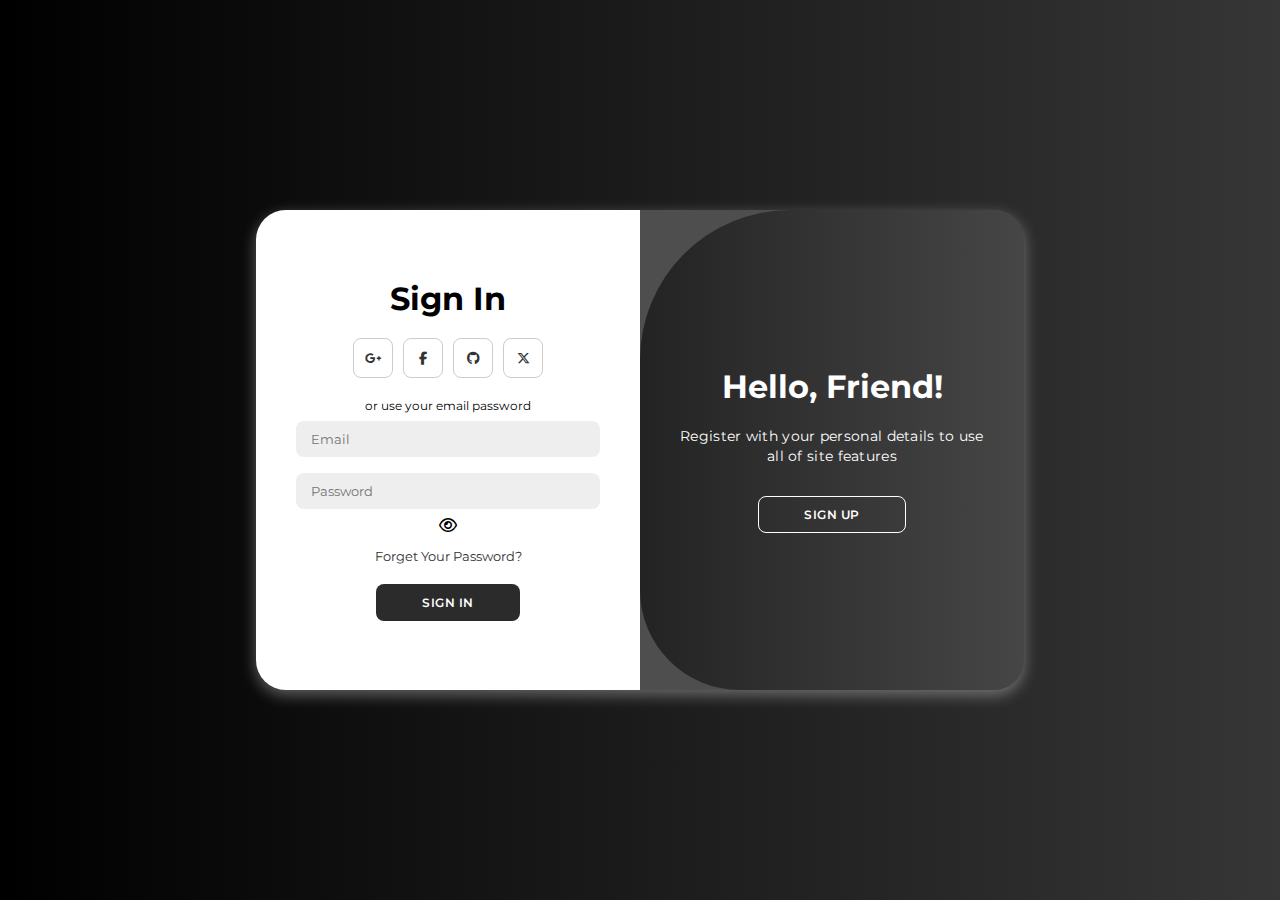
<file: index.html>
<!DOCTYPE html>
<html lang="en">

<head>
    <meta charset="UTF-8">
    <meta name="viewport" content="width=device-width, initial-scale=1.0">
    <link rel="stylesheet" href="https://cdnjs.cloudflare.com/ajax/libs/font-awesome/6.4.2/css/all.min.css">
    <link rel="stylesheet" href="index.css">
    <title>SignIn/SignUp</title>
</head>

<body>

    <div class="container" id="container">
        <div class="form-container sign-up">
            <form>
                <h1>Create Account</h1>
                <div class="social-icons">
                    <a href="#" class="icon"><i class="fa-brands fa-google-plus-g"></i></a>
                    <a href="#" class="icon"><i class="fa-brands fa-facebook-f"></i></a>
                    <a href="#" class="icon"><i class="fa-brands fa-github"></i></a>
                    <a href="#" class="icon"><i class="fa-brands fa-x-twitter"></i></i></a>
                </div>
                <span>or use your email for registeration</span>
                <input type="text" placeholder="Name">
                <input type="email" placeholder="Email">
                <input type="password" placeholder="Password">
                <i class="far fa-eye" id="togglePassword"></i>
                <button>Sign Up</button>
            </form>
        </div>
        <div class="form-container sign-in">
            <form>
                <h1>Sign In</h1>
                <div class="social-icons">
                    <a href="#" class="icon"><i class="fa-brands fa-google-plus-g"></i></a>
                    <a href="#" class="icon"><i class="fa-brands fa-facebook-f"></i></a>
                    <a href="#" class="icon"><i class="fa-brands fa-github"></i></a>
                    <a href="#" class="icon"><i class="fa-brands fa-x-twitter"></i></i></a>
                </div>
                <span>or use your email password</span>
                <input type="email" placeholder="Email">
                <input type="password" id="id_password" placeholder="Password">
                <i class="far fa-eye" id="togglePassword"></i>
                <a href="#">Forget Your Password?</a>
                <button>Sign In</button>
            </form>
        </div>
        <div class="toggle-container">
            <div class="toggle">
                <div class="toggle-panel toggle-left">
                    <h1>Welcome Back!</h1>
                    <p>Enter your personal details to use all of site features</p>
                    <button class="hidden" id="login">Sign In</button>
                </div>
                <div class="toggle-panel toggle-right">
                    <h1>Hello, Friend!</h1>
                    <p>Register with your personal details to use all of site features</p>
                    <button class="hidden" id="register">Sign Up</button>
                </div>
            </div>
        </div>
    </div>

    <script src="index.js"></script>
</body>

</html>
</file>
<file: index.css>
@import url('https://fonts.googleapis.com/css2?family=Montserrat:wght@300;400;500;600;700&display=swap');

* {
    margin: 0;
    padding: 0;
    box-sizing: border-box;
    font-family: 'Montserrat', sans-serif;
}

body {
    background-color: #2e2e2e;
    background: linear-gradient(to right, #000000, #363636);
    display: flex;
    align-items: center;
    justify-content: center;
    flex-direction: column;
    height: 100vh;
}

.container {
    background-color: #4e4e4e;
    border-radius: 30px;
    box-shadow: 0 5px 15px rgba(255, 255, 255, 0.35);
    position: relative;
    overflow: hidden;
    width: 768px;
    max-width: 100%;
    min-height: 480px;
}

.container p {
    font-size: 14px;
    line-height: 20px;
    letter-spacing: 0.3px;
    margin: 20px 0;
}

.container span {
    font-size: 12px;
}

.container a {
    color: #333;
    font-size: 13px;
    text-decoration: none;
    margin: 15px 0 10px;
}

.container button {
    background-color: #2b2b2b;
    color: #fff;
    font-size: 12px;
    padding: 10px 45px;
    border: 1px solid transparent;
    border-radius: 8px;
    font-weight: 600;
    letter-spacing: 0.5px;
    text-transform: uppercase;
    margin-top: 10px;
    cursor: pointer;
}

.container button.hidden {
    background-color: transparent;
    border-color: #fff;
}

.container form {
    background-color: #fff;
    display: flex;
    align-items: center;
    justify-content: center;
    flex-direction: column;
    padding: 0 40px;
    height: 100%;
}

.container input {
    background-color: #eee;
    border: none;
    margin: 8px 0;
    padding: 10px 15px;
    font-size: 13px;
    border-radius: 8px;
    width: 100%;
    outline: none;
}

.form-container {
    position: absolute;
    top: 0;
    height: 100%;
    transition: all 0.6s ease-in-out;
}

.sign-in {
    left: 0;
    width: 50%;
    z-index: 2;
}

.container.active .sign-in {
    transform: translateX(100%);
}

.sign-up {
    left: 0;
    width: 50%;
    opacity: 0;
    z-index: 1;
}

.container.active .sign-up {
    transform: translateX(100%);
    opacity: 1;
    z-index: 5;
    animation: move 0.6s;
}

@keyframes move {

    0%,
    49.99% {
        opacity: 0;
        z-index: 1;
    }

    50%,
    100% {
        opacity: 1;
        z-index: 5;
    }
}

.social-icons {
    margin: 20px 0;
}

.social-icons a {
    border: 1px solid #ccc;
    border-radius: 20%;
    display: inline-flex;
    justify-content: center;
    align-items: center;
    margin: 0 3px;
    width: 40px;
    height: 40px;
}

.toggle-container {
    position: absolute;
    top: 0;
    left: 50%;
    width: 50%;
    height: 100%;
    overflow: hidden;
    transition: all 0.6s ease-in-out;
    border-radius: 150px 0 0 100px;
    z-index: 1000;
}

.container.active .toggle-container {
    transform: translateX(-100%);
    border-radius: 0 150px 100px 0;
}

.toggle {
    background-color: #2d2d2d;
    height: 100%;
    background: linear-gradient(to right, #000000, #474646);
    color: #fff;
    position: relative;
    left: -100%;
    height: 100%;
    width: 200%;
    transform: translateX(0);
    transition: all 0.6s ease-in-out;
}

.container.active .toggle {
    transform: translateX(50%);
}

.toggle-panel {
    position: absolute;
    width: 50%;
    height: 100%;
    display: flex;
    align-items: center;
    justify-content: center;
    flex-direction: column;
    padding: 0 30px;
    text-align: center;
    top: 0;
    transform: translateX(0);
    transition: all 0.6s ease-in-out;
}

.toggle-left {
    transform: translateX(-200%);
}

.container.active .toggle-left {
    transform: translateX(0);
}

.toggle-right {
    right: 0;
    transform: translateX(0);
}

.container.active .toggle-right {
    transform: translateX(200%);
}

.togglePassword {
    position: absolute;
    cursor: pointer;
}
</file>
